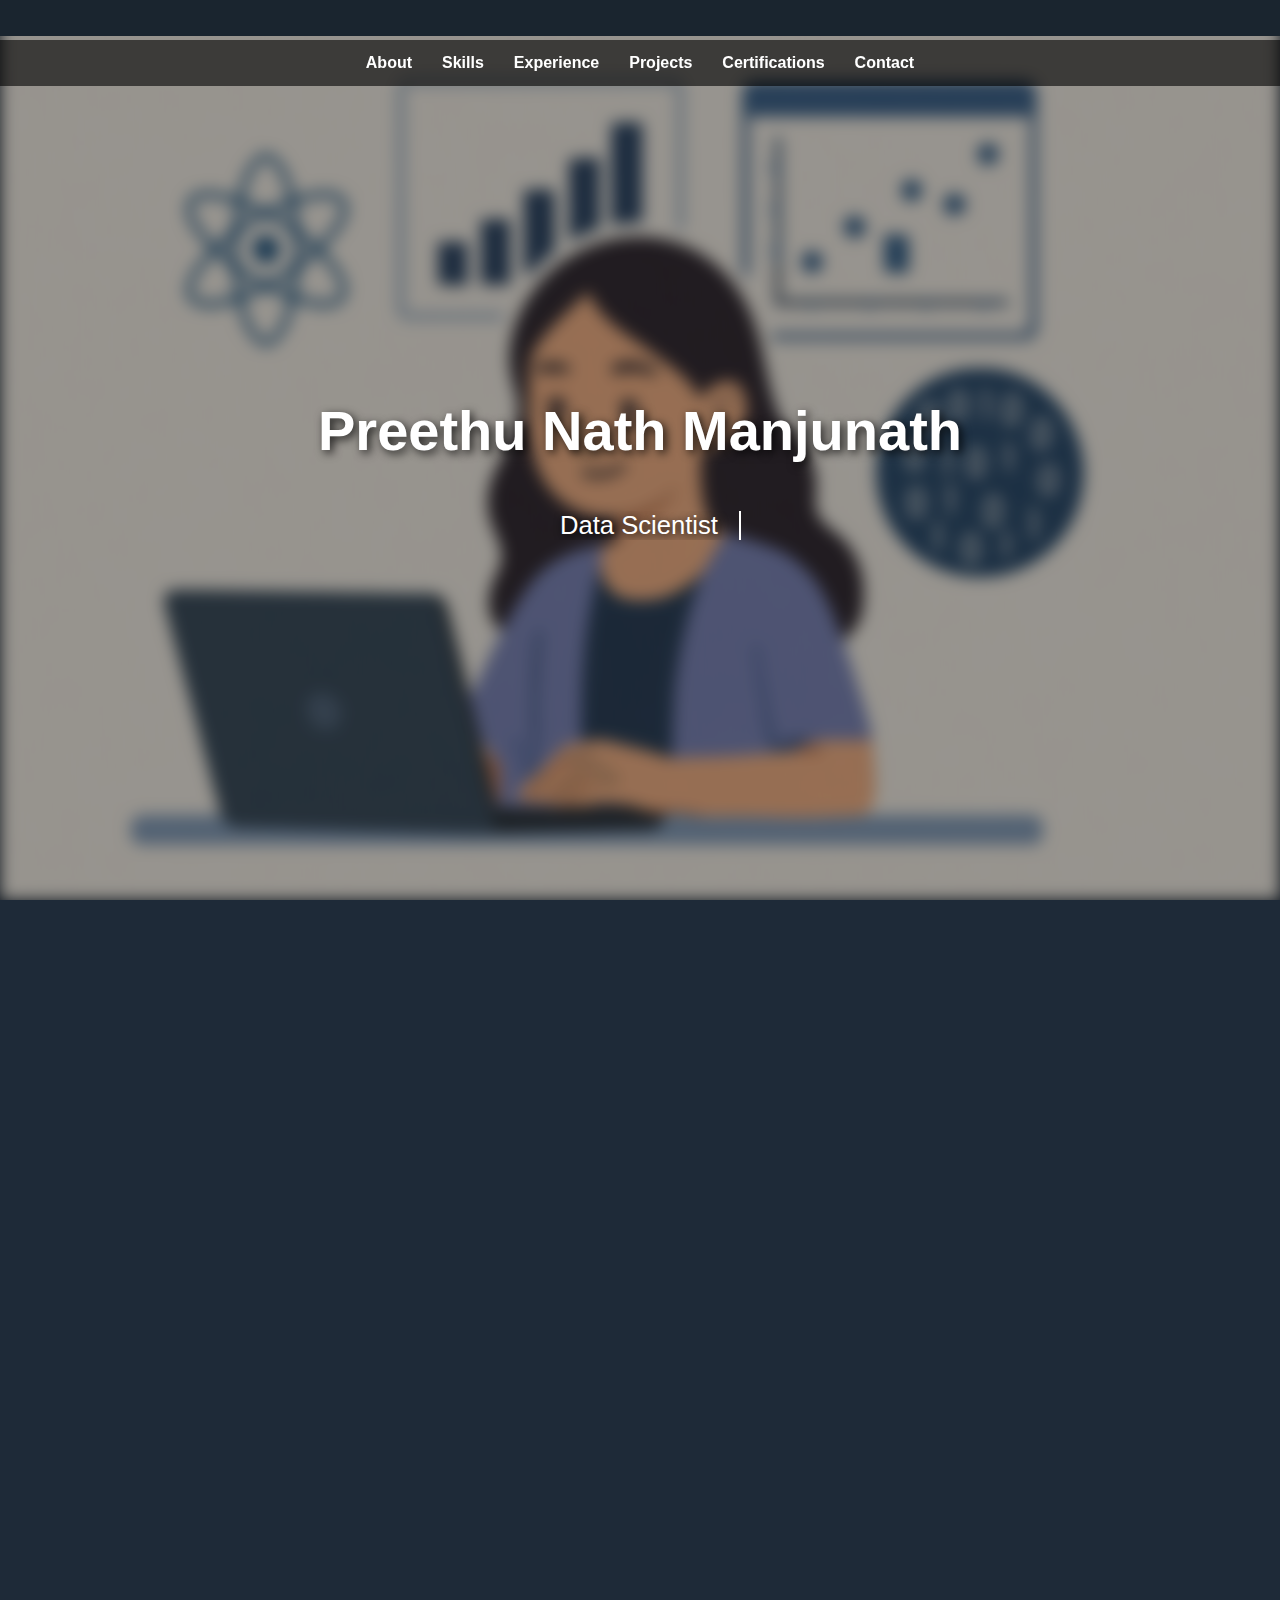
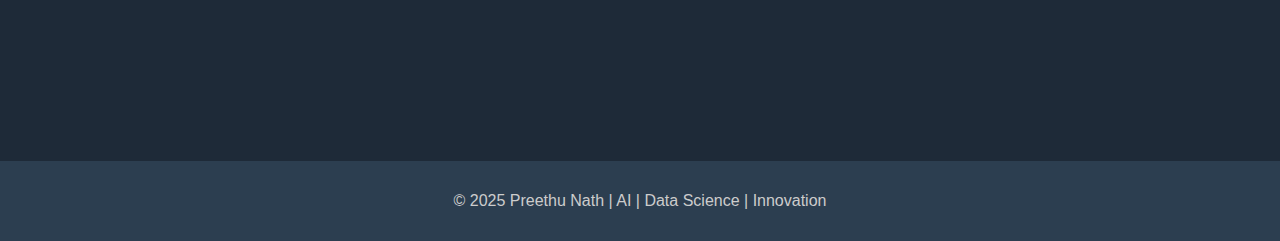
<file: index.html>
<!DOCTYPE html>
<html lang="en">
<head>
  <meta charset="UTF-8" />
  <meta name="viewport" content="width=device-width, initial-scale=1.0"/>
  <title>Preethu Nath Manjunath | Portfolio</title>
  <link rel="stylesheet" href="css/styles.css" />
</head>
<body>

  <div class="ticker"><span>🚀 Actively Looking for Data Science & AI Roles! Open to Opportunities! 📩</span></div>

  <nav>
    <ul>
      <li><a href="#about">About</a></li>
      <li><a href="#skills">Skills</a></li>
      <li><a href="#experience">Experience</a></li>
      <li><a href="#projects">Projects</a></li>
      <li><a href="#certifications">Certifications</a></li>
      <li><a href="#contact">Contact</a></li>
    </ul>
  </nav>

  <section class="hero-section">
    <div class="hero-bg"></div>
    <div class="hero-content">
      <h1>Preethu Nath Manjunath</h1>
      <div class="typewriter">Data Scientist</div>
    </div>
  </section>

  <section id="about" class="section">
    <div class="container about-container">
      <img src="assets/profile.png" alt="Preethu's Memoji" class="profile-pic small-pic" />
      <div class="about-text">
        <h2>Hi there, I'm Preethu</h2>
        <p>Specialized in leveraging AI and data science to <strong>extract insights, automate processes, and enhance decision-making.</strong></p>
        <p>I have worked with startups, consulting firms, and research teams to develop <strong>ML models, NLP solutions, and BI dashboards</strong>, transforming complex data into actionable intelligence.</p>
      </div>
    </div>

    <div class="highlight-container">
      <div class="highlight-box">
        <p>📊 <strong>4+ years of experience</strong> in AI, ML, and data science across consulting, research, and startups.</p>
      </div>
      <div class="highlight-box">
        <p>🤖 <strong>Developed NLP models</strong>, predictive analytics, and LLM-powered solutions to optimize business strategies.</p>
      </div>
      <div class="highlight-box">
        <p>📈 <strong>Empowered businesses</strong> with data-driven insights, driving measurable outcomes.</p>
      </div>
    </div>
  </section>

  <section id="skills" class="section">
    <h2>Skills</h2>
    <ul class="skill-list">
      <li>Machine Learning, Deep Learning, Predictive Analytics</li>
      <li>Natural Language Processing (NLP), Large Language Models (LLMs)</li>
      <li>Data Engineering (ETL Pipelines, SQL, MongoDB, Snowflake, Postgres)</li>
      <li>Cloud Computing (AWS, GCP, Azure)</li>
      <li>Business Intelligence (Tableau, Power BI, Supabase)</li>
      <li>Python, SQL, LangChain, Flask, FastAPI</li>
      <li>Generative AI (GPT, Claude, Hugging Face Transformers)</li>
      <li>Data Visualization & Web Scraping (BeautifulSoup, Selenium)</li>
    </ul>
  </section>

  <section id="experience" class="section">
    <h2>Experience</h2>
    <div class="experience-grid">

      <div class="experience-card">
        <h3>KOBEYO | Data Consultant Intern</h3>
        <p>Dec 2024 - Present</p>
        <ul>
          <li>Designed dashboards reducing manual job-seeking by 35%.</li>
          <li>Automated pipelines cutting query time by 50%.</li>
        </ul>
      </div>

      <div class="experience-card">
        <h3>CodeModulo | Data Science Intern</h3>
        <p>Jul 2024 - Sep 2024</p>
        <ul>
          <li>BI dashboard to integrate sales, inventory, and customers</li>
          <li>Chatbot enhancements using LLaMA and Claude</li>
        </ul>
      </div>

      <div class="experience-card">
        <h3>Deloitte USI | Data Scientist Consultant</h3>
        <p>Jan 2022 - Jul 2023</p>
        <ul>
          <li>AI-driven risk alert system processing 1000+ news articles/day</li>
          <li>POCs for document automation and diffusion models</li>
        </ul>
      </div>

      <div class="experience-card">
        <h3>Hexaware | Associate Software Engineer</h3>
        <p>Oct 2020 - Dec 2021</p>
        <ul>
          <li>NER model development for retail domain</li>
          <li>Loan default prediction with 93% recall</li>
        </ul>
      </div>
    </div>
  </section>

  <section id="projects" class="section">
    <h2>Projects</h2>
    <div class="project-grid">

      <div class="project-card">
        <div class="project-image">
          <img src="assets/climate.png" alt="Predictive Climate Analytics" />
        </div>
        <h3>Predictive Climate Analytics</h3>
        <p>Developed AI models to analyze climate variability.</p>
        <a href="https://sites.google.com/colorado.edu/predictiveclimateanalytics" target="_blank">View Project</a>
      </div>

      <div class="project-card">
        <div class="project-image">
          <img src="assets/crime.png" alt="Houston Crime Analysis" />
        </div>
        <h3>Houston Crime Analysis</h3>
        <p>AI-driven trends analysis for Houston city crimes.</p>
        <a href="https://sites.google.com/view/houston-crime-analysis" target="_blank">View Project</a>
      </div>

      <div class="project-card">
        <div class="project-image">
          <img src="assets/adhd.png" alt="ADHD Assistance App" />
        </div>
        <h3>ADHD Assistance App</h3>
        <p>Productivity app with voice task detection and GPT integration.</p>
        <a href="https://github.com/preethu-manjunath/ADHD-Assistance-App" target="_blank">View Project</a>
      </div>

      <div class="project-card">
        <div class="project-image">
          <img src="assets/phone.png" alt="Phone Tracker" />
        </div>
        <h3>Phone Tracker</h3>
        <p>Python-based real-time location tracking system.</p>
        <a href="https://github.com/preethu-manjunath/Phone-Tracker" target="_blank">View Project</a>
      </div>

      <div class="project-card">
        <div class="project-image">
          <img src="assets/perpetrator.png" alt="AI-Powered Perpetrator Identification" />
        </div>
        <h3>AI-Powered Perpetrator Identification</h3>
        <p>AI-driven system for crime suspect detection.</p>
        <a href="https://github.com/preethu-manjunath/AI-Powered-Perpetrator-Identification" target="_blank">View Project</a>
      </div>

    </div>
  </section>

  <section id="certifications" class="section">
    <h2>Certifications</h2>
    <ul>
      <li>Azure Fundamentals (Microsoft)</li>
      <li>AI Fundamentals (Microsoft)</li>
      <li>Google Cloud Certified: MLOps</li>
      <li>DataRobot: Data Scientist</li>
    </ul>
  </section>

  <section id="contact" class="section">
    <h2>Contact</h2>
    <div class="contact-links">
      <a href="tel:+13034725880" class="contact-item">
        <img src="assets/phone-icon.png" alt="Phone Icon"> +1 303-472-5880
      </a>
      <a href="mailto:prma3214@colorado.edu" class="contact-item">
        <img src="assets/email-icon.png" alt="Email Icon"> prma3214@colorado.edu
      </a>
      <a href="https://www.linkedin.com/in/preethu-nath-78274417a" target="_blank" class="contact-item">
        <img src="assets/linkedin-icon.png" alt="LinkedIn Icon"> Connect on LinkedIn
      </a>
      <a href="https://github.com/preethu-manjunath" target="_blank" class="contact-item">
        <img src="assets/github-icon.png" alt="GitHub Icon"> github.com/preethu-manjunath
      </a>
    </div>
  </section>

  <footer>
    <p>© 2025 Preethu Nath | AI | Data Science | Innovation</p>
  </footer>

</body>
</html>
</file>
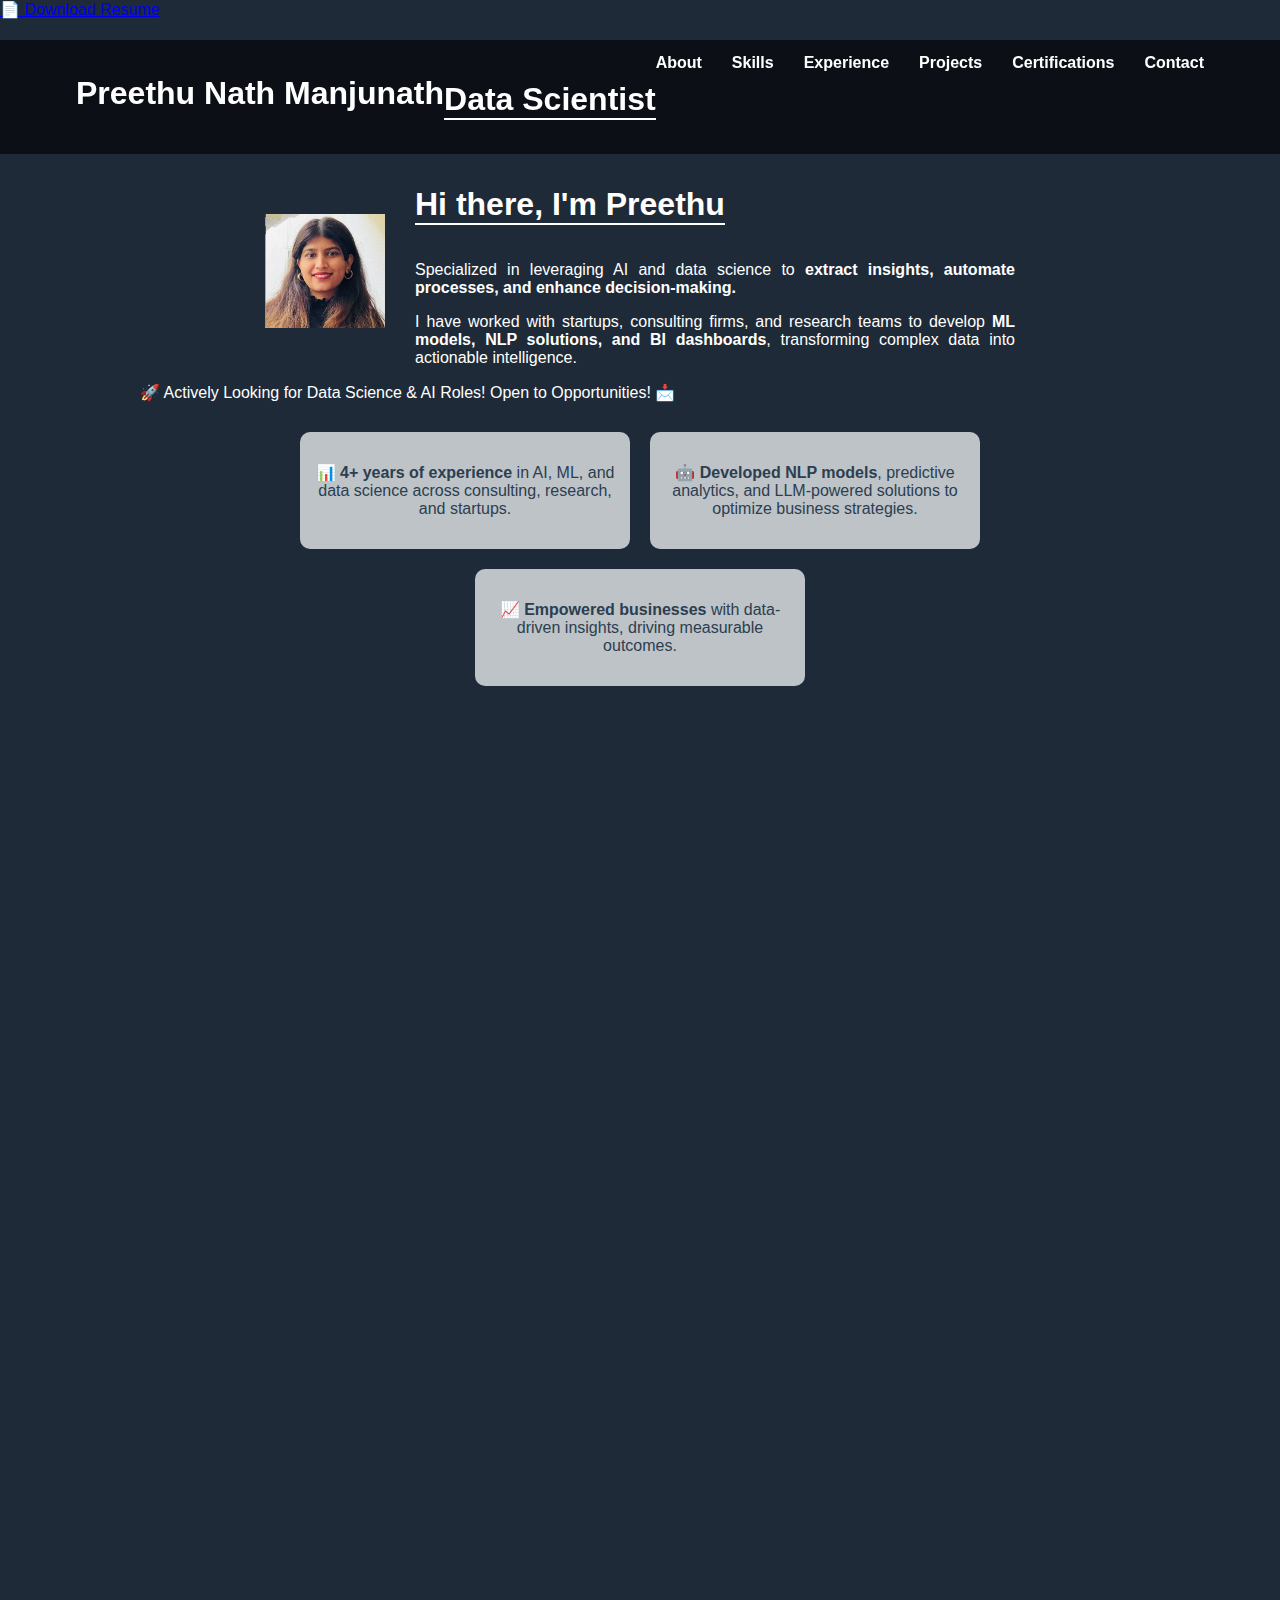
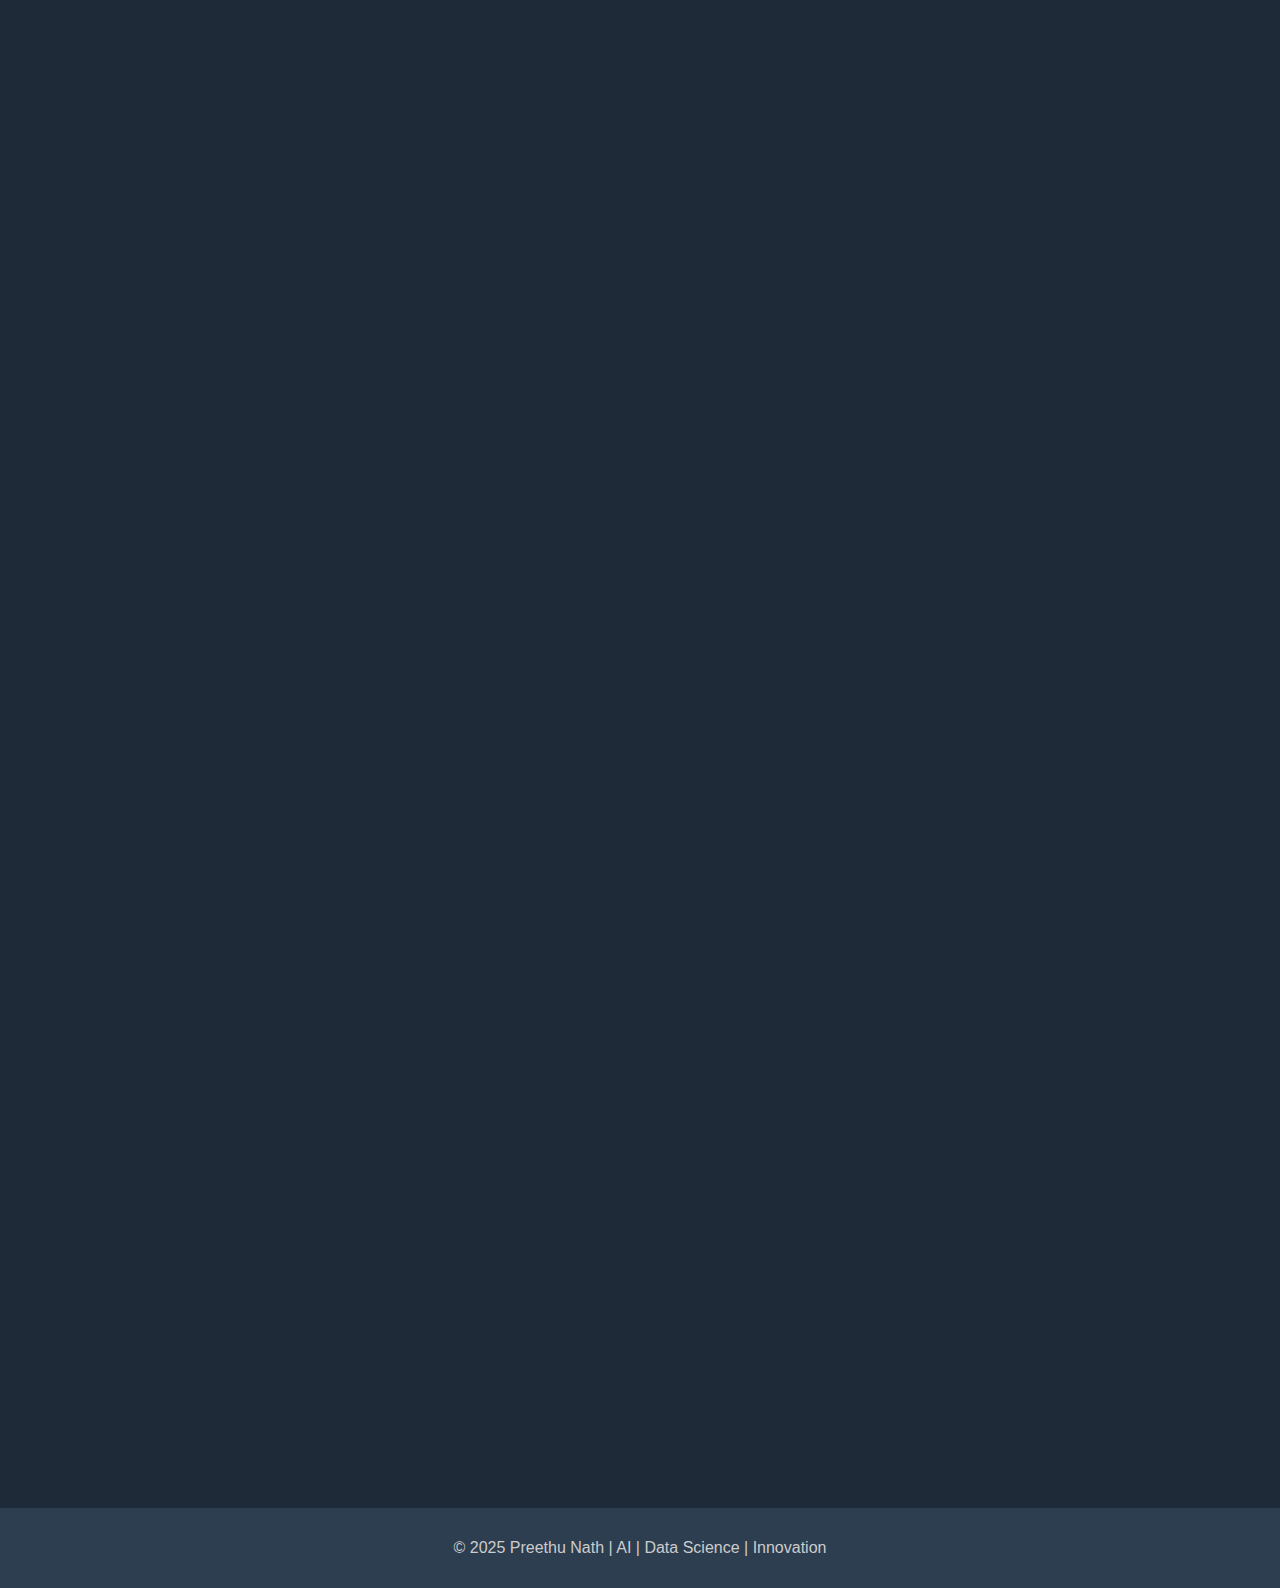
<file: index_old.html>
<!DOCTYPE html>
<html lang="en">
<head>
    <meta charset="UTF-8">
    <meta name="viewport" content="width=device-width, initial-scale=1.0">
    <title>Preethu Nath Manjunath | Portfolio</title>
    <link rel="stylesheet" href="css/styles.css">
    <script defer src="js/script.js"></script>
</head>
<body>

    <header>
        <nav>
            <h1>Preethu Nath Manjunath</h1>
            <h2 class="subtitle">Data Scientist</h2>
            <ul>
                <li><a href="#about">About</a></li>
                <li><a href="#skills">Skills</a></li>
                <li><a href="#experience">Experience</a></li>
                <li><a href="#projects">Projects</a></li>
                <li><a href="#certifications">Certifications</a></li>
                <li><a href="#contact">Contact</a></li>
                <!-- <li><a href="assets/Preethu_Resume.pdf" download class="resume-link">Download Resume</a></li> -->
            </ul>
        </nav>
        <div class="resume-container"></div>
            <a href="assets/Preethu_Resume.pdf" download class="resume-link">📄 Download Resume</a>
        </div>
    </header>

    

    <section id="about" class="section">
        <div class="container about-container">
            <img src="assets/profile.png" alt="Preethu's Memoji" class="profile-pic small-pic">
            <div class="about-text">
                <h2>Hi there, I'm Preethu</h2>
                <p class="justify">Specialized in leveraging AI and data science to <strong>extract insights, automate processes, and enhance decision-making.</strong></p>
                <p class="justify">I have worked with startups, consulting firms, and research teams to develop <strong>ML models, NLP solutions, and BI dashboards</strong>, transforming complex data into actionable intelligence.</p>
            </div>
        </div>
        <div class="ticker-container">
            <span class="ticker-text">🚀 Actively Looking for Data Science & AI Roles! Open to Opportunities! 📩</span>
        </div>
        <div class="highlight-container">
            <div class="highlight-box">
                <p>📊 <strong>4+ years of experience</strong> in AI, ML, and data science across consulting, research, and startups.</p>
            </div>
            <div class="highlight-box">
                <p>🤖 <strong>Developed NLP models</strong>, predictive analytics, and LLM-powered solutions to optimize business strategies.</p>
            </div>
            <div class="highlight-box">
                <p>📈 <strong>Empowered businesses</strong> with data-driven insights, driving measurable outcomes.</p>
            </div>
        </div>
    </section>

</body>
</html>

    <section id="skills" class="section">
        <h2>Skills</h2>
        <ul class="skill-list">
            <li>Machine Learning, Deep Learning, Predictive Analytics</li>
            <li>Natural Language Processing (NLP), Large Language Models (LLMs)</li>
            <li>Data Engineering (ETL Pipelines, SQL, MongoDB, Snowflake, Postgres)</li>
            <li>Cloud Computing (AWS, GCP, Azure)</li>
            <li>Business Intelligence (Tableau, Power BI, Supabase)</li>
            <li>Python, SQL, LangChain, Flask, FastAPI</li>
            <li>Generative AI (GPT, Claude, Hugging Face Transformers)</li>
            <li>Data Visualization & Web Scraping (BeautifulSoup, Selenium)</li>
        </ul>
    </section>

    <section id="experience" class="section">
        <h2>Experience</h2>
        <div class="experience-grid">

            <div class="experience-card">
                <h3>KOBEYO | Data Consultant Intern</h3>
                <p>Dec 2024 - Present</p>
                <ul>
                    <li>Designed and deployed interactive dashboards using Tableau and Supabase, reducing manual job-seeking efforts by 35% and saving users 3+ hours daily.</li>
                    <li>Conducted geospatial job market analysis, improving database coverage by 40% and enhancing employer-seeker matchmaking.</li>
                    <li>Automated data ingestion pipelines, optimizing reporting and cutting query execution time by 50%, enabling faster decision-making.</li>
                    <li>Tech Stack: Tableau, Supabase, Data Pipelines, Holistics, Python, LLMs.</li>
                    
                </ul>
            </div>

            <div class="experience-card">
                <h3>CodeModulo Technologies | Data Science Intern</h3>
                <p>Jul 2024 - Sep 2024</p>
                <ul>
                    <li>Developed a business intelligence dashboard for a retail client, integrating sales, inventory, and customer data, leading to a 15% sales increase through
                        optimized inventory management.</li>
                    <li>Enhanced chatbot performance by integrating LLMs (LLaMA, Claude), improving text summarization and reducing query resolution time by 30%.</li>
                    <li>Tech Stack: Python, SQL, NLP (spaCy, NLTK), AWS (SageMaker, Glue, S3, Lambda), Power BI, LLaMA, Claude.</li>
                </ul>
            </div>

            <div class="experience-card">
                <h3>Leeds School of Business | Graduate Research Assistant</h3>
                <p>Jun 2024 - Sep 2024</p>
                <ul>
                    <li>Developed LLM-powered models to analyze and predict human behavior, enhancing research insights.</li>
                    <li>Automated data collection using web scraping, cutting manual efforts by 60% with Selenium and BeautifulSoup.</li>
                    <li>Tech Stack: Hugging Face Transformers, LangChain, OpenAI API, Selenium, BeautifulSoup, Python, Pandas, NumPy.</li>
                </ul>
            </div>

            <div class="experience-card">
                <h3>Deloitte USI | Data Scientist Consultant</h3>
                <p>Jan 2022 - Jul 2023</p>
                <ul>
                    <li>Automated NLP models to process 1,000+ daily news alerts, achieving 90% accuracy and reducing manual effort by 2 hours/day.</li>
                    <li>Received Spot Award for developing an AI-driven risk event tracking system, which improved real-time supplier monitoring efficiency by 30% on a global scale.</li>
                    <li>Developed proof-of-concept LLM solutions for document automation, conversational AI, and stable diffusion-based image generation, enhancing business intelligence capabilities.</li>
                    <li>Built an automated data ingestion pipeline to capture data directly, eliminating manual collection and third-party reliance, thereby reducing user costs by 15%.</li>
                    <li>Tech Stack: Python, NLP, NER, spaCy, AWS (Glue, S3, SageMaker, Lambda, Step Functions), Retrieval-Augmented Generation (RAG).</li>
                </ul>
            </div>

            <div class="experience-card">
                <h3>Hexaware Technologies | Associate Software Engineer - Data Scientist</h3>
                <p>Oct 2020 - Dec 2021</p>
                <ul>
                    <li>Developed a custom NER model for a retail client, achieving 70% accuracy, enabling efficient entity recognition from unstructured text.</li>
                    <li>Built a loan default prediction model using XGBoost, improving recall to 93%, enhancing risk assessment and decision-making.</li>
                    <li>Optimized data pipelines for machine learning workflows, reducing processing time and improving model deployment efficiency.</li>
                    <li>Tech Stack: Python, spaCy, XGBoost, AWS (SageMaker, Step Functions, S3, Lambda).</li>
                </ul>
            </div>

        </div>
    </section>

    <section id="projects" class="section">
        <h2>Projects</h2>
        <div class="project-grid">
    
            <div class="project-card">
                <div class="project-image">
                    <img src="assets/climate.png" alt="Predictive Climate Analytics">
                </div>
                <h3>Predictive Climate Analytics</h3>
                <p>Developed AI models to analyze climate variability.</p>
                <a href="https://sites.google.com/colorado.edu/predictiveclimateanalytics" target="_blank">View Project</a>
            </div>
    
            <div class="project-card">
                <div class="project-image">
                    <img src="assets/crime.png" alt="Houston Crime Analysis">
                </div>
                <h3>Houston Crime Analysis</h3>
                <p>Created an AI-driven analysis of crime data trends.</p>
                <a href="https://sites.google.com/view/houston-crime-analysis" target="_blank">View Project</a>
            </div>

        <div class="project-card">
            <div class="project-image">
                <img src="assets/adhd.png" alt="ADHD Assistance App">
            </div>
            <h3>ADHD Assistance App</h3>
            <p>AI-powered ADHD productivity tool with voice detection.</p>
            <a href="https://github.com/preethu-manjunath/ADHD-Assistance-App" target="_blank">View Project</a>
        </div>

        <div class="project-card">
            <div class="project-image">
                <img src="assets/phone.png" alt="Phone Tracker">
            </div>
            <h3>Phone Tracker</h3>
            <p>Python-based real-time location tracking system.</p>
            <a href="https://github.com/preethu-manjunath/Phone-Tracker" target="_blank">View Project</a>
        </div>

        <div class="project-card">
            <div class="project-image">
                <img src="assets/perpetrator.png" alt="AI-Powered Perpetrator Identification">
            </div>
            <h3>AI-Powered Perpetrator Identification</h3>
            <p>AI-driven system for crime suspect detection.</p>
            <a href="https://github.com/preethu-manjunath/AI-Powered-Perpetrator-Identification" target="_blank">View Project</a>
        </div>

    
        </div>
    </section>

    <section id="certifications" class="section">
        <h2>Certifications</h2>
        <ul>
            <li>Microsoft Certified: Azure Fundamentals</li>
            <li>Microsoft Certified: AI Fundamentals</li>
            <li>Google Cloud Certified (MLOps Fundamentals)</li>
            <li>DataRobot Certified: DataRobot for Data Scientist</li>
        </ul>
    </section>

    <section id="contact" class="section">
        <h2>Contact</h2>
        <div class="contact-links">
            <a href="tel:+13034725880" class="contact-item">
                <img src="assets/phone-icon.png" alt="Phone Icon"> +1 303-472-5880
            </a>
            <a href="mailto:prma3214@colorado.edu" class="contact-item">
                <img src="assets/email-icon.png" alt="Email Icon"> prma3214@colorado.edu
            </a>
            <a href="https://www.linkedin.com/in/preethu-nath-78274417a" target="_blank" class="contact-item">
                <img src="assets/linkedin-icon.png" alt="LinkedIn Icon"> Connect on LinkedIn
            </a>
            <a href="https://github.com/preethu-manjunath" target="_blank" class="contact-item">
                <img src="assets/github-icon.png" alt="GitHub Icon"> github.com/preethu-manjunath
            </a>
        </div>
    </section>

    <footer>
        <p>© 2025 Preethu Nath | AI | Data Science | Innovation</p>
    </footer>

</body>
</html>
</file>
<file: css/styles.css>
/* Base styles */
body, html {
  margin: 0;
  padding: 0;
  font-family: 'Segoe UI', sans-serif;
  scroll-behavior: smooth;
  background-color: #1e2a38;
  color: white;
  overflow-x: hidden;
}

/* Section styling - applies to all except hero */
section:not(.hero-section) {
  max-width: 1000px;
  margin: 100px auto;
  padding: 40px 20px;
  opacity: 0;
  transform: translateY(30px);
  transition: opacity 0.6s ease-out, transform 0.6s ease-out;
}

.fade-in {
  opacity: 1 !important;
  transform: translateY(0) !important;
}

h2 {
  font-size: 2rem;
  margin-bottom: 20px;
  border-bottom: 2px solid white;
  display: inline-block;
}

/* Ticker */
.ticker {
  width: 100%;
  background: #1a252f;
  color: #fff;
  text-align: center;
  font-size: 14px;
  font-weight: 600;
  padding: 10px 0;
  position: fixed;
  top: 0;
  z-index: 1100;
  white-space: nowrap;
  overflow: hidden;
}

.ticker span {
  display: inline-block;
  padding-left: 100%;
  animation: tickerScroll 12s linear infinite;
}

@keyframes tickerScroll {
  0%   { transform: translateX(0); }
  100% { transform: translateX(-100%); }
}

/* Navbar */
nav {
  position: fixed;
  top: 40px;
  width: 100%;
  background: rgba(0, 0, 0, 0.6);
  display: flex;
  justify-content: center;
  padding: 14px 0;
  z-index: 1000;
}

nav ul {
  list-style: none;
  display: flex;
  gap: 30px;
  margin: 0;
  padding: 0;
}

nav ul li a {
  color: #fff;
  text-decoration: none;
  font-weight: bold;
  font-size: 16px;
  position: relative;
}

nav ul li a::after {
  content: '';
  position: absolute;
  left: 0;
  bottom: -6px;
  width: 100%;
  height: 2px;
  background: white;
  transform: scaleX(0);
  transform-origin: bottom right;
  transition: transform 0.3s ease;
}

nav ul li a:hover::after {
  transform: scaleX(1);
  transform-origin: bottom left;
}

/* Hero section */
.hero-section {
  position: relative;
  height: 100vh;
  width: 100%;
  overflow: hidden;
  margin: 0;
  padding: 0;
}

.hero-section::before {
  content: "";
  position: absolute;
  top: 0;
  left: 0;
  width: 100%;
  height: 100%;
  background: rgba(0, 0, 0, 0.4); /* Dark overlay for text visibility */
  z-index: 1;
}

.hero-bg {
  position: absolute;
  top: 0;
  left: 0;
  width: 100%;
  height: 100%;
  background: url('../assets/ds.png') center center / cover no-repeat;
  filter: blur(8px);
  z-index: 0;
}

.hero-content {
  position: relative;
  z-index: 2;
  color: white;
  text-align: center;
  height: 100vh;
  width: 100%;
  display: flex;
  flex-direction: column;
  justify-content: center;
  align-items: center;
  text-shadow: 2px 2px 10px #000;
}

.hero-content h1 {
  font-size: 3.5rem;
  font-weight: 700;
  text-shadow: 3px 3px 10px rgba(0, 0, 0, 0.8);
}

.typewriter {
  font-size: 1.6rem;
  margin-top: 10px;
  font-weight: 500;
  white-space: nowrap;
  overflow: hidden;
  width: 14ch;
  border-right: 2px solid white;
  animation: typing 3s steps(30, end), blink-caret 0.75s step-end infinite;
  text-shadow: 2px 2px 10px #000;
}

@keyframes typing {
  from { width: 0; }
  to { width: 14ch; }
}

@keyframes blink-caret {
  from, to { border-color: transparent; }
  50% { border-color: white; }
}

/* About */
.about-container {
  display: flex;
  align-items: center;
  justify-content: center;
  gap: 30px;
}

.profile-pic {
  border-radius: 0;
  max-width: 180px;
}

.small-pic {
  max-width: 120px;
}

.about-text {
  max-width: 600px;
  text-align: justify;
}

/* Highlight boxes */
.highlight-container {
  display: flex;
  justify-content: center;
  flex-wrap: wrap;
  gap: 20px;
  padding-top: 30px;
}

.highlight-box {
  background-color: #BDC3C7;
  color: #2C3E50;
  padding: 15px;
  border-radius: 10px;
  width: 300px;
  text-align: center;
}

/* Skills */
#skills {
  padding: 50px;
  text-align: center;
}

.skill-list {
  display: flex;
  flex-wrap: wrap;
  justify-content: center;
  gap: 10px;
  list-style: none;
  padding: 0;
}

.skill-list li {
  background: #7F8C8D;
  padding: 10px 15px;
  border-radius: 5px;
  font-weight: 500;
}

/* Experience */
#experience {
  padding: 50px;
  text-align: left;
  max-width: 900px;
  margin: auto;
}

.experience-grid {
  display: flex;
  flex-direction: column;
  gap: 20px;
}

.experience-card {
  background: #BDC3C7;
  padding: 15px;
  border-radius: 8px;
  color: #2C3E50;
}

/* Projects */
#projects {
  padding: 50px;
  text-align: center;
}

.project-grid {
  display: flex;
  gap: 20px;
  justify-content: center;
  flex-wrap: wrap;
}

.project-card {
  background: #BDC3C7;
  padding: 15px;
  border-radius: 8px;
  width: 250px;
  box-shadow: 0px 4px 6px rgba(0,0,0,0.2);
  color: #2C3E50;
}

.project-image {
  width: 100%;
  height: 150px;
  overflow: hidden;
  display: flex;
  justify-content: center;
  align-items: center;
  border-radius: 5px;
  background: #7F8C8D;
}

.project-image img {
  width: 90%;
  height: auto;
  max-height: 100%;
  object-fit: contain;
}

.project-card h3 {
  margin-top: 10px;
  font-size: 16px;
}

.project-card a {
  color: #34495E;
  font-weight: bold;
  display: block;
  margin-top: 10px;
}

/* Certifications */
#certifications {
  padding: 50px;
  max-width: 900px;
  margin: auto;
}

#certifications ul {
  list-style-type: disc;
  padding-left: 40px;
}

/* Contact */
#contact {
  padding: 50px;
  text-align: center;
}

.contact-links {
  display: flex;
  justify-content: center;
  flex-wrap: wrap;
  gap: 20px;
  padding-top: 20px;
}

.contact-item {
  display: flex;
  align-items: center;
  gap: 10px;
  background: #BDC3C7;
  padding: 15px 20px;
  border-radius: 10px;
  box-shadow: 0px 4px 6px rgba(0,0,0,0.2);
  color: #2C3E50;
  width: 250px;
  justify-content: center;
}

.contact-item img {
  width: 20px;
  height: 20px;
}

/* Footer */
footer {
  background: #2C3E50;
  text-align: center;
  padding: 15px;
  margin-top: 30px;
  color: #ccc;
}

/* Responsive */
@media (max-width: 768px) {
  .about-container,
  .highlight-container,
  .experience-grid,
  .project-grid,
  .contact-links {
    flex-direction: column;
    align-items: center;
  }

  .highlight-box,
  .project-card,
  .contact-item {
    width: 80%;
  }

  .hero-content h1 {
    font-size: 2.5rem;
  }

  .typewriter {
    font-size: 1.2rem;
  }

  nav {
    top: 60px;
  }

  .ticker {
    font-size: 12px;
  }
}
</file>
